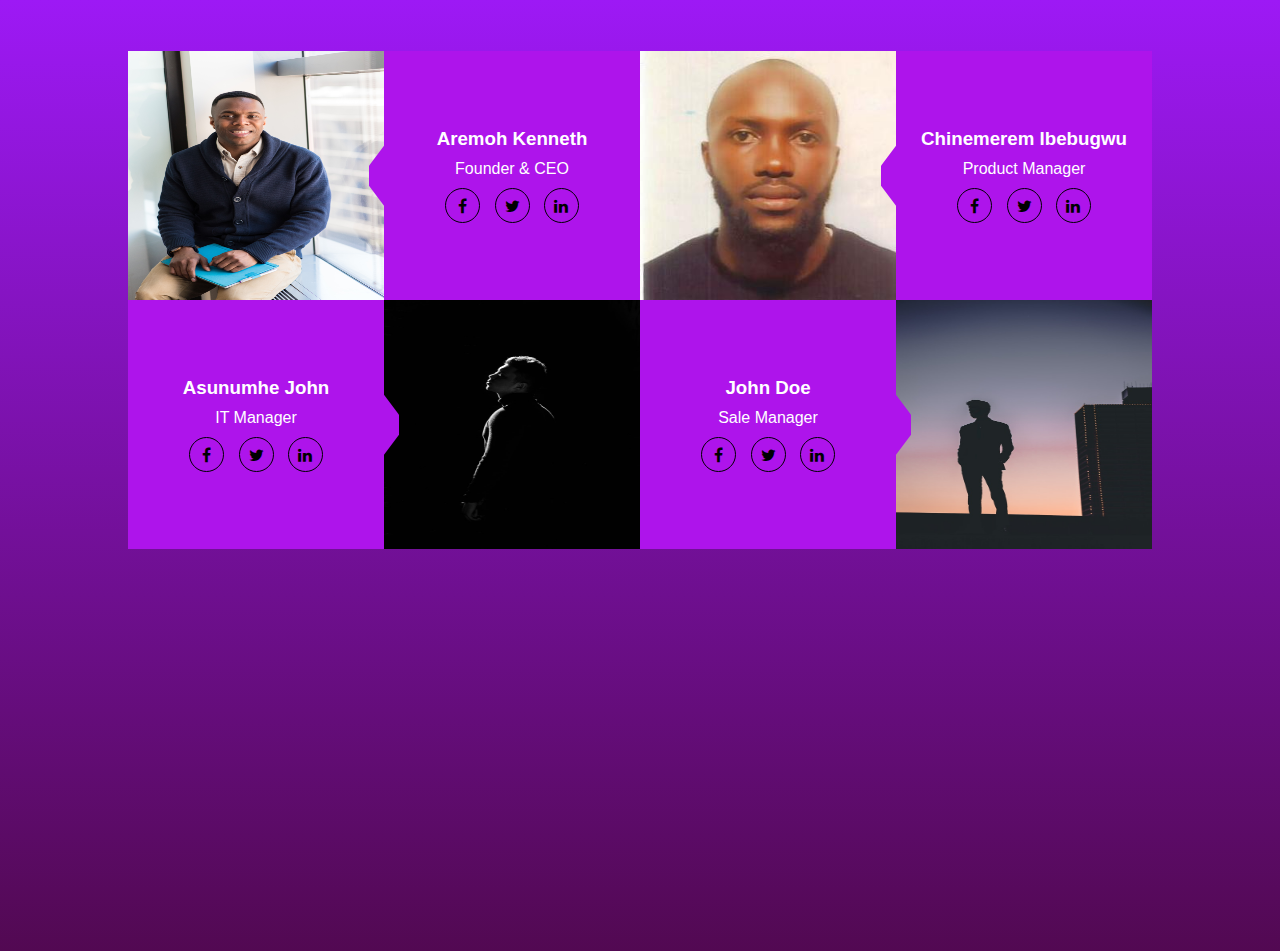
<file: index.html>
<!DOCTYPE html>
<html lang="en">
  <head>
    <meta charset="UTF-8" />
    <meta name="viewport" content="width=device-width , initial-scale=1.0" />
    <title>Profile</title>
    <link
      rel="stylesheet"
      href="https://stackpath.bootstrapcdn.com/font-awesome/4.7.0/css/font-awesome.min.css"
    />
    <link rel="stylesheet" href="/css/style.css" />
  </head>
  <body>
    <div class="row">
      <div class="col">
        <span></span>
        <img src="/img/men.jpg" alt="" />
      </div>
      <div class="col">
        <h3>Aremoh Kenneth</h3>
        <p>Founder & CEO</p>
        <div class="social-link">
          <i class="fa fa-facebook-f"></i>
          <i class="fa fa-twitter"></i>
          <i class="fa fa-linkedin"></i>
        </div>
      </div>
      <div class="col">
        <span></span>
        <img src="/img/Chi.jpg" alt="" />
      </div>
      <div class="col">
        <h3>Chinemerem Ibebugwu</h3>
        <p>Product Manager</p>
        <div class="social-link">
          <i class="fa fa-facebook-f"></i>
          <i class="fa fa-twitter"></i>
          <i class="fa fa-linkedin"></i>
        </div>
      </div>
      <div class="col">
        <h3>Asunumhe John</h3>
        <p>IT Manager</p>
        <div class="social-link">
          <i class="fa fa-facebook-f"></i>
          <i class="fa fa-twitter"></i>
          <i class="fa fa-linkedin"></i>
        </div>
      </div>
      <div class="col">
        <span class="arrow"></span>
        <img src="/img/man.jpg" alt="" />
      </div>

      <div class="col">
        <h3>John Doe</h3>
        <p>Sale Manager</p>
        <div class="social-link">
          <i class="fa fa-facebook-f"></i>
          <i class="fa fa-twitter"></i>
          <i class="fa fa-linkedin"></i>
        </div>
      </div>
      <div class="col">
        <span class="arrow"></span>
        <img src="/img/sil.jpg" alt="" />
      </div>
    </div>
  </body>
</html>
</file>
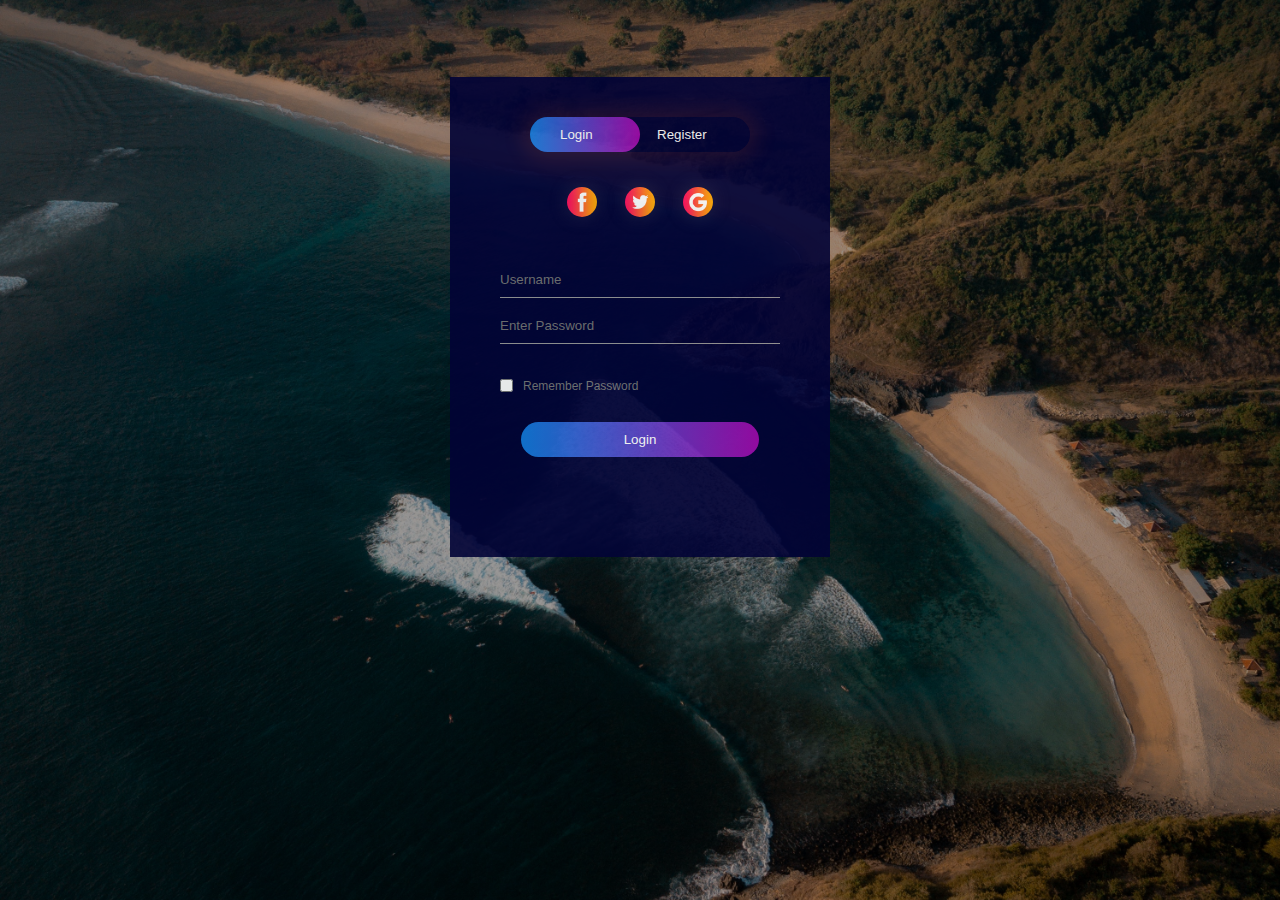
<file: form.html>
<!DOCTYPE html>
<html lang="en">
  <head>
    <meta charset="UTF-8" />
    <meta name="viewport" content="width=device-width, initial-scale=1.0" />
    <title>Form</title>
    <link rel="stylesheet" href="/css/style.css" />
  </head>
  <body>
    <div class="hero">
      <div class="form-box">
        <div class="button-box">
          <div id="btn"></div>
          <button type="button" class="toggle-btn" onclick="login()">
            Login
          </button>
          <button type="button" class="toggle-btn" onclick="register()">
            Register
          </button>
        </div>
        <div class="social-icons">
          <img src="/img/fb.png" alt="" />
          <img src="/img/tw.png" alt="" />
          <img src="/img/gp.png" alt="" />
        </div>
        <form action="" class="input-group" id="login">
          <input
            type="text"
            class="input-field"
            placeholder="Username"
            required
          />
          <input
            type="text"
            class="input-field"
            placeholder="Enter Password"
            required
          />
          <input type="checkbox" class="check-box" /><span
            >Remember Password</span
          >
          <button type="submit" class="submit-btn">Login</button>
        </form>
        <form action="" class="input-group" id="register">
          <input
            type="text"
            class="input-field"
            placeholder="Username"
            required
          />
          <input
            type="email"
            class="input-field"
            placeholder="Email"
            required
          />
          <input
            type="text"
            class="input-field"
            placeholder="Enter Password"
            required
          />
          <input type="checkbox" class="check-box" /><span
            >I agree to terms and conditions</span
          >
          <button type="submit" class="submit-btn">Register</button>
        </form>
      </div>
    </div>
  </body>
  <script src="/javascript/script.js"></script>
</html>
</file>
<file: css/style.css>
*{
margin: 0;
padding: 0;
box-sizing: border-box;
font-family: sans-serif;
}

body{
  height: 100vh;
  background: linear-gradient(rgb(157, 25, 245), rgb(82, 9, 82));
  color: white;
}

.row{
  background:  rgb(174, 20, 235);
  width: 80%;
  margin: 4% auto;
  display: flex;
  flex-wrap: wrap;
  align-items: center;  
}

.col{
  flex-basis: 25%;
  text-align: center;
  overflow: hidden;
  position: relative;
}

.col img {
  width: 100%;
  height: 250px;
  margin-bottom: -5px;
  cursor: pointer;
  transition: 1s;
  }

.col p{
  margin: 10px 0;
  }

.social-link .fa{
  width: 35px;
  height: 35px;
  line-height: 35px;
  border: 1px solid black;
  border-radius: 50px;
  margin: 0 5px;
  color: black;
  cursor: pointer;
  transition: transform .5s;
}

.social-link .fa:hover{
  background: black;
  color: #ffe501;
  transform: translateY(-5px);
}

.col:hover img{
  transform: scale(1.1);
}

.col span{
  width: 0;
  border-top: 20px solid transparent;
  border-bottom: 20px solid transparent;
  border-right: 15px solid rgb(174, 20, 235);
  position: absolute;
  top: 50%;
  right: 0;
  transform: translateY(-50%);
  z-index: 2;
}

.col .arrow{
  right: unset;
  left: 0;
  border-left: 15px solid rgb(174, 20, 235);
  border-right: 15px solid transparent;
}

@media screen and (max-width: 770px){
  .row {
    width: 95%;
  }

  .col {
    flex-basis: 50%;
    font-size: 14px;
  }
  
  .social-link .fa{
    width: 30px;
    height: 30px;
    line-height: 30px;
  }
  
  .row .col:nth-child(1){
    order: 1;
  }
  .row .col:nth-child(2){
    order: 2;
  }
  .row .col:nth-child(3){
    order: 5;
  }
  .row .col:nth-child(4){
    order: 6;
  }
  .row .col:nth-child(5){
    order: 3;
  }
  .row .col:nth-child(6){
    order: 4;
  }
  .row .col:nth-child(7){
    order: 8;
  }
  .row .col:nth-child(8){
    order: 8;
  }
}

.hero{
  height: 100%;
  width: 100%;
  background-image: linear-gradient(rgba(0,0,0,0.4), rgba(0,0,0,0.4)), url(/img/aerial.jpg);
  background-position: center;
  background-size: cover;
  position: absolute;
}

.form-box{
  width: 380px;
  height: 480px;
  position: relative;
  margin: 6% auto;
  background: rgb(2, 3, 54);
  padding: 5px;
  overflow: hidden;
  opacity: .9;
}

.button-box{
  width: 220px;
  margin: 35px auto;
  position: relative;
  box-shadow: 0 0 20px 9px #ff61241f;
  border-radius: 30px;
}

.toggle-btn{
  padding: 10px 30px;
  cursor: pointer;
  background: transparent;
  border: 0;
  outline: none;
  position: relative;
  color: white;
}

#btn{
  top: 0;
  left: 0;
  position: absolute;
  width: 110px;
  height: 100%;
  background: linear-gradient(to right, #1179db, #a009ad);
  border-radius: 30px;
  transition: .5s;
}

.social-icons{
  margin: 30px auto;
  text-align: center;
}

.social-icons img{
  width: 30px;
  margin: 0 12px;
  box-shadow: 0 0 20px 0 #7f7f7f3d;
  cursor: pointer;
  border-radius: 50%;
}

.input-group{
  top: 180px;
  position: absolute;
  width: 280px;
  transition: .5s;
}

.input-field{
  width: 100%;
  padding: 10px 0;
  margin: 5px 0;
  border-top: 0;
  border-left: 0;
  border-right: 0;
  border-bottom: 1px solid #999;
  outline: none;
  background: transparent;
}

.submit-btn{
  width: 85%;
  padding: 10px 30px;
  cursor: pointer;
  display: block;
  margin: auto;
  background: linear-gradient(to right, #1179db, #a009ad);
  border: 0;
  outline: none;
  border-radius: 30px;
  color: white;
}

.check-box{
  margin:30px 10px 30px 0;
}

span{
  color: #777;
  font-size: 12px;
  bottom: 64px;
  position: absolute;
}

#login{
  left: 50px;
}

#register{
  left: 450px;
}

.input-group input{
  color: white;
}
</file>
